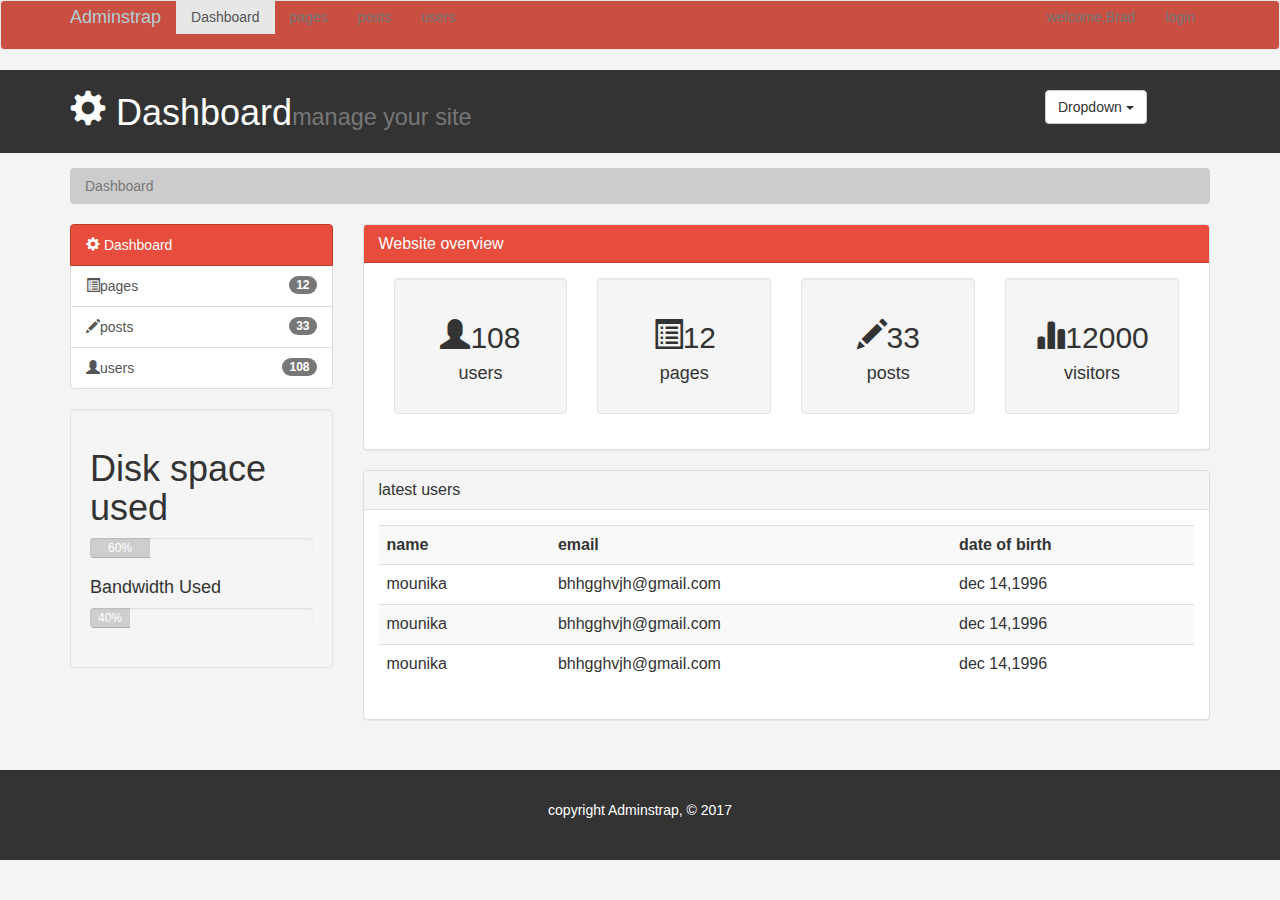
<file: index.html>
<html lang="en">
   <head>
      <meta charset="utf-8">
      <meta http-equiv="X-UA-Compatible" content="IE=edge">
      <meta name="viewport" content="width=device-width, initial-scale=1">
      <title>admin area/dashboard</title>
      <!-- Bootstrap core CSS -->
      <link href="css/bootstrap.min.css" rel="stylesheet">
      <link href="css/style.css" rel="stylesheet">
      <script src="http://cdn.ckeditor.com/4.6.1/standard/ckeditor.js"></script>
   </head>
   <body>
      <nav class="navbar navbar-default">
         <div class="container">
            <div class="navbar-header">
               <button type="button" class="navbar-toggle collapsed" data-toggle="collapse" data-target="#navbar" aria-expanded="false" aria-controls="navbar">
               <span class="sr-only">Toggle navigation</span>
               <span class="icon-bar"></span>
               <span class="icon-bar"></span>
               <span class="icon-bar"></span>
               </button>
               <a class="navbar-brand" href="#">Adminstrap</a>
            </div>
            <div id="navbar" class="collapse navbar-collapse">
               <ul class="nav navbar-nav">
                  <li class="active"><a href="index.html">Dashboard</a></li>
                  <li><a href="pages.html">pages</a></li>
                  <li><a href="posts.html">posts</a></li>
                  <li><a href="users.html">users</a></li>
               </ul>
               <ul class="nav navbar-nav navbar-right">
                  <li><a href="#">welcome,Brad</a></li>
                  <li><a href="login.html">login</a></li>
               </ul>
            </div>
            <!--/.nav-collapse -->
         </div>
      </nav>
      <header id="header">
         <div class="container">
            <div class="row">
               <div class="col-md-10">
                  <h1><span class="glyphicon glyphicon-cog" aria-hidden="true"></span> Dashboard<small>manage your site</small></h1>
               </div>
               <div class="col-md-2">
                  <div class="dropdown create">
                     <button class="btn btn-default dropdown-toggle" type="button" id="dropdownMenu1" data-toggle="dropdown" aria-haspopup="true" aria-expanded="true">
                     Dropdown
                     <span class="caret"></span>
                     </button>
                     <ul class="dropdown-menu" aria-labelledby="dropdownMenu1">
                        <li><a type="button" data-toggle="modal" data-target="#addPage">Add page</a></li>
                        <li><a href="#">Add post</a></li>
                        <li><a href="#">Add user</a></li>
                     </ul>
                  </div>
               </div>
            </div>
         </div>
      </header>
      <section id="breadcrumb">
         <div class="container">
            <ol class="breadcrumb">
               <li class="active">Dashboard</li>
            </ol>
         </div>
      </section>
      <section id="main">
         <div class="container">
            <div class="row">
               <div class="col-md-3">
                  <div class="list-group">
                     <a href="index.html" class="list-group-item active main-color-bg">
                     <span class="glyphicon glyphicon-cog" aria-hidden="true"></span>
                     Dashboard
                     </a>
                     <a href="pages.html" class="list-group-item"><span class="glyphicon glyphicon-list-alt" aria-hidden="true"></span>pages<span class="badge">12</span></a>
                     <a href="posts.html" class="list-group-item"><span class="glyphicon glyphicon-pencil" aria-hidden="true"></span>posts<span class="badge">33</span></a>
                     <a href="users.html" class="list-group-item"><span class="glyphicon glyphicon-user" aria-hidden="true"></span>users<span class="badge">108</span></a>
                  </div>
                  <div class="well">
                     <h1>Disk space used</h1>
                     <div class="progress">
                        <div class="progress-bar" role="progressbar" aria-valuemin="60" aria-valuemin="0" aria-valuemax="100" style="width: 60">60%</div>
                     </div>
                     <h4>Bandwidth Used</h4>
                     <div class="progress">
                        <div class="progress-bar" role="progressbar" aria-valuemin="40" aria-valuemin="0" aria-valuemax="100" style="width: 40">40%</div>
                     </div>
                  </div>
               </div>
               <div class="col-md-9">
                  <div class="panel panel-default">
                     <div class="panel-heading main-color-bg">
                        <h3 class="panel-title">Website overview</h3>
                     </div>
                     <div class="panel-body">
                        <div class="col-md-3">
                           <div class="well dash-box">
                              <h2><span class="glyphicon glyphicon-user" aria-hidden="true"></span>108</h2>
                              <h4>users</h4>
                           </div>
                        </div>
                        <div class="col-md-3">
                           <div class="well dash-box">
                              <h2><span class="glyphicon glyphicon-list-alt" aria-hidden="true"></span>12</h2>
                              <h4>pages</h4>
                           </div>
                        </div>
                        <div class="col-md-3">
                           <div class="well dash-box">
                              <h2><span class="glyphicon glyphicon-pencil" aria-hidden="true"></span>33</h2>
                              <h4>posts</h4>
                           </div>
                        </div>
                        <div class="col-md-3">
                           <div class="well dash-box">
                              <h2><span class="glyphicon glyphicon-stats" aria-hidden="true"></span>12000</h2>
                              <h4>visitors</h4>
                           </div>
                        </div>
                     </div>
                  </div>
                  <div class="panel panel-default">
                     <div class="panel-heading">
                        <h3 class="panel-title">latest users</h3>
                     </div>
                     <div class="panel-body">
                        <table class="table table-striped table-hover">
                           <tr>
                              <th>name</th>
                              <th>email</th>
                              <th>date of birth</th>
                           <tr>
                              <td>mounika</td>
                              <td>bhhgghvjh@gmail.com</td>
                              <td>dec 14,1996</td>
                           </tr>
                           <tr>
                              <td>mounika</td>
                              <td>bhhgghvjh@gmail.com</td>
                              <td>dec 14,1996</td>
                           </tr>
                           <tr>
                              <td>mounika</td>
                              <td>bhhgghvjh@gmail.com</td>
                              <td>dec 14,1996</td>
                           </tr>
                        </table>
                     </div>
                  </div>
               </div>
            </div>
         </div>
      </section>
      <footer id="footer">
         <p>copyright Adminstrap, &copy; 2017</p>
      </footer>
      <div class="modal fade" id="addPage" tabindex="-1" role="dialog" aria-labelledby="myModalLabel">
         <div class="modal-dialog" role="document">
            <div class="modal-content">
               <form>
                  <div class="modal-header">
                     <button type="button" class="close" data-dismiss="modal" aria-label="Close"><span aria-hidden="true">&times;</span></button>
                     <h4 class="modal-title" id="myModalLabel">Add page</h4>
                  </div>
                  <div class="modal-body">
                     <div class="form-group">
                        <label>page title</label>
                        <input type="text" class="form-control" placeholder="page-title">
                     </div>
                     <div class="form-group">
                        <label> page body</label>
                        <textarea name="editor1" class="form-control" placeholder="page Body"></textarea>
                     </div>
                     <div class="checkbox">
                        <label>
                        <input type="checkbox">published
                        </label>
                     </div>
                     <div class="form-group">
                        <label>meta data</label>
                        <input type="text" class="form-control" placeholder="Add some tags..">
                     </div>
                     <div class="form-group">
                        <label>meta discription</label>
                        <input type="text" class="form-control" placeholder="Add meta Discription...">
                     </div>
                  </div>
            
                  <div class="modal-footer">
                  <button type="button" class="btn btn-default" data-dismiss="modal">Close</button>
                  <button type="button" class="btn btn-primary">submit</button>
                  </div>

               </form>
            </div>
         </div>
      </div>
      
      <script> CKEDITOR.replace('editor1');</script> 
      <!-- Bootstrap core JavaScript
         ================================================== -->
      <!-- Placed at the end of the document so the pages load faster -->
      <script src="https://ajax.googleapis.com/ajax/libs/jquery/1.12.4/jquery.min.js"></script>
      <script src="js/bootstrap.min.js"></script>
   </body>
</html>
</file>
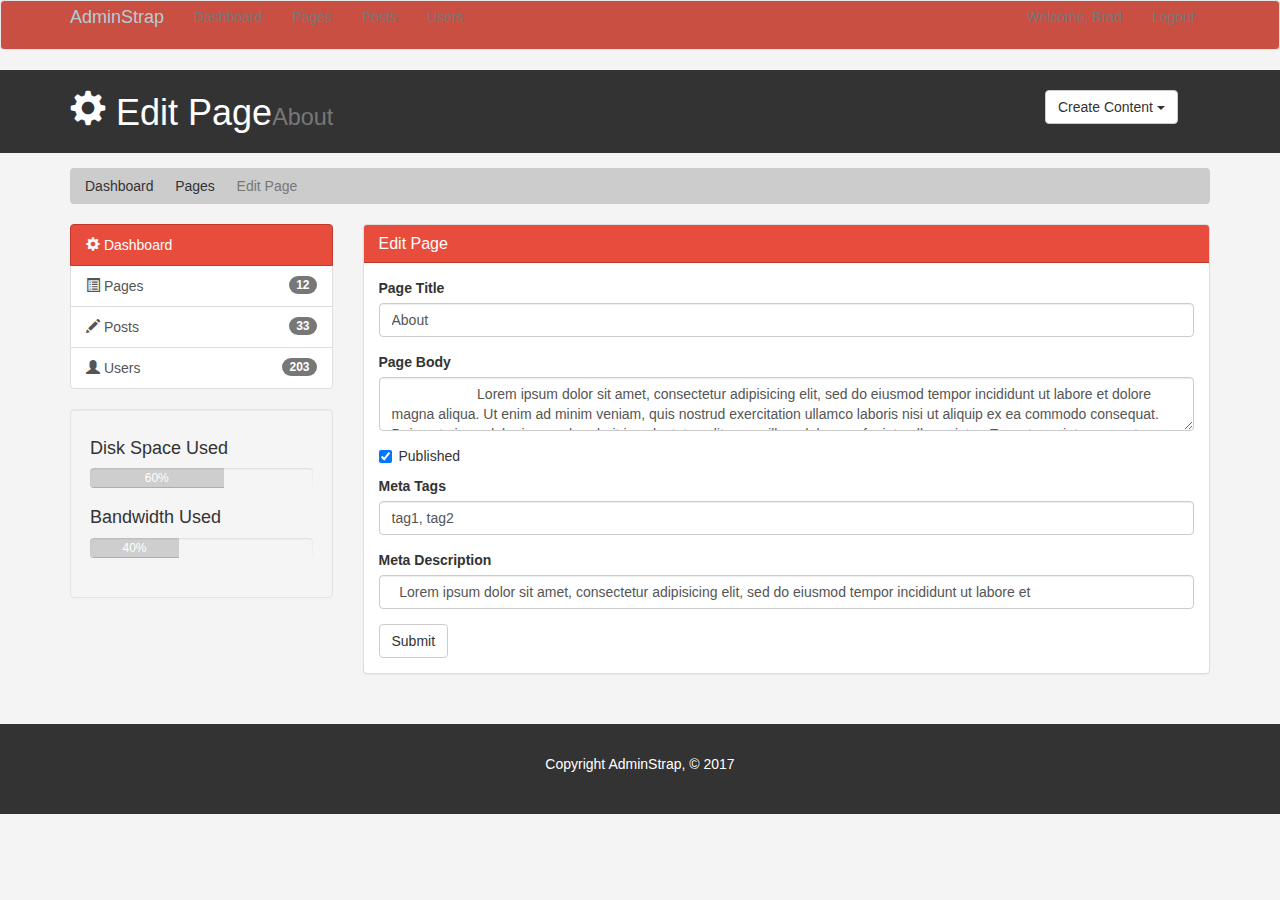
<file: edit.html>
<!DOCTYPE html>
<html lang="en">
  <head>
    <meta charset="utf-8">
    <meta http-equiv="X-UA-Compatible" content="IE=edge">
    <meta name="viewport" content="width=device-width, initial-scale=1">
    <title>Admin Area | Edit Page</title>
    <!-- Bootstrap core CSS -->
    <link href="css/bootstrap.min.css" rel="stylesheet">
    <link href="css/style.css" rel="stylesheet">
    <script src="http://cdn.ckeditor.com/4.6.1/standard/ckeditor.js"></script>
  </head>
  <body>

    <nav class="navbar navbar-default">
      <div class="container">
        <div class="navbar-header">
          <button type="button" class="navbar-toggle collapsed" data-toggle="collapse" data-target="#navbar" aria-expanded="false" aria-controls="navbar">
            <span class="sr-only">Toggle navigation</span>
            <span class="icon-bar"></span>
            <span class="icon-bar"></span>
            <span class="icon-bar"></span>
          </button>
          <a class="navbar-brand" href="#">AdminStrap</a>
        </div>
        <div id="navbar" class="collapse navbar-collapse">
          <ul class="nav navbar-nav">
            <li><a href="index.html">Dashboard</a></li>
            <li><a href="pages.html">Pages</a></li>
            <li><a href="posts.html">Posts</a></li>
            <li><a href="users.html">Users</a></li>
          </ul>
          <ul class="nav navbar-nav navbar-right">
            <li><a href="#">Welcome, Brad</a></li>
            <li><a href="login.html">Logout</a></li>
          </ul>
        </div><!--/.nav-collapse -->
      </div>
    </nav>

    <header id="header">
      <div class="container">
        <div class="row">
          <div class="col-md-10">
            <h1><span class="glyphicon glyphicon-cog" aria-hidden="true"></span> Edit Page<small>About</small></h1>
          </div>
          <div class="col-md-2">
            <div class="dropdown create">
              <button class="btn btn-default dropdown-toggle" type="button" id="dropdownMenu1" data-toggle="dropdown" aria-haspopup="true" aria-expanded="true">
                Create Content
                <span class="caret"></span>
              </button>
              <ul class="dropdown-menu" aria-labelledby="dropdownMenu1">
                <li><a type="button" data-toggle="modal" data-target="#addPage">Add Page</a></li>
                <li><a href="#">Add Post</a></li>
                <li><a href="#">Add User</a></li>
              </ul>
            </div>
          </div>
        </div>
      </div>
    </header>

    <section id="breadcrumb">
      <div class="container">
        <ol class="breadcrumb">
          <li><a href="index.html">Dashboard</a></li>
          <li><a href="pages.html">Pages</a></li>
          <li class="active">Edit Page</li>
        </ol>
      </div>
    </section>

    <section id="main">
      <div class="container">
        <div class="row">
          <div class="col-md-3">
            <div class="list-group">
              <a href="index.html" class="list-group-item active main-color-bg">
                <span class="glyphicon glyphicon-cog" aria-hidden="true"></span> Dashboard
              </a>
              <a href="pages.html" class="list-group-item"><span class="glyphicon glyphicon-list-alt" aria-hidden="true"></span> Pages <span class="badge">12</span></a>
              <a href="posts.html" class="list-group-item"><span class="glyphicon glyphicon-pencil" aria-hidden="true"></span> Posts <span class="badge">33</span></a>
              <a href="users.html" class="list-group-item"><span class="glyphicon glyphicon-user" aria-hidden="true"></span> Users <span class="badge">203</span></a>
            </div>

            <div class="well">
              <h4>Disk Space Used</h4>
              <div class="progress">
                  <div class="progress-bar" role="progressbar" aria-valuenow="60" aria-valuemin="0" aria-valuemax="100" style="width: 60%;">
                      60%
              </div>
            </div>
            <h4>Bandwidth Used </h4>
            <div class="progress">
                <div class="progress-bar" role="progressbar" aria-valuenow="40" aria-valuemin="0" aria-valuemax="100" style="width: 40%;">
                    40%
            </div>
          </div>
            </div>
          </div>
          <div class="col-md-9">
            <!-- Website Overview -->
            <div class="panel panel-default">
              <div class="panel-heading main-color-bg">
                <h3 class="panel-title">Edit Page</h3>
              </div>
              <div class="panel-body">
                <form>
                  <div class="form-group">
                    <label>Page Title</label>
                    <input type="text" class="form-control" placeholder="Page Title" value="About">
                  </div>
                  <div class="form-group">
                    <label>Page Body</label>
                    <textarea name="editor1" class="form-control" placeholder="Page Body">
                      Lorem ipsum dolor sit amet, consectetur adipisicing elit, sed do eiusmod tempor incididunt ut labore et dolore magna aliqua. Ut enim ad minim veniam, quis nostrud exercitation ullamco laboris nisi ut aliquip ex ea commodo consequat. Duis aute irure dolor in reprehenderit in voluptate velit esse cillum dolore eu fugiat nulla pariatur. Excepteur sint occaecat cupidatat non proident, sunt in culpa qui officia deserunt mollit anim id est laborum.
                    </textarea>
                  </div>
                  <div class="checkbox">
                    <label>
                      <input type="checkbox" checked> Published
                    </label>
                  </div>
                  <div class="form-group">
                    <label>Meta Tags</label>
                    <input type="text" class="form-control" placeholder="Add Some Tags..." value="tag1, tag2">
                  </div>
                  <div class="form-group">
                    <label>Meta Description</label>
                    <input type="text" class="form-control" placeholder="Add Meta Description..." value="  Lorem ipsum dolor sit amet, consectetur adipisicing elit, sed do eiusmod tempor incididunt ut labore et ">
                  </div>
                  <input type="submit" class="btn btn-default" value="Submit">
                </form>
              </div>
              </div>

          </div>
        </div>
      </div>
    </section>

    <footer id="footer">
      <p>Copyright AdminStrap, &copy; 2017</p>
    </footer>

    <!-- Modals -->

    <!-- Add Page -->
    <div class="modal fade" id="addPage" tabindex="-1" role="dialog" aria-labelledby="myModalLabel">
  <div class="modal-dialog" role="document">
    <div class="modal-content">
      <form>
      <div class="modal-header">
        <button type="button" class="close" data-dismiss="modal" aria-label="Close"><span aria-hidden="true">&times;</span></button>
        <h4 class="modal-title" id="myModalLabel">Add Page</h4>
      </div>
      <div class="modal-body">
        <div class="form-group">
          <label>Page Title</label>
          <input type="text" class="form-control" placeholder="Page Title">
        </div>
        <div class="form-group">
          <label>Page Body</label>
          <textarea name="editor1" class="form-control" placeholder="Page Body"></textarea>
        </div>
        <div class="checkbox">
          <label>
            <input type="checkbox"> Published
          </label>
        </div>
        <div class="form-group">
          <label>Meta Tags</label>
          <input type="text" class="form-control" placeholder="Add Some Tags...">
        </div>
        <div class="form-group">
          <label>Meta Description</label>
          <input type="text" class="form-control" placeholder="Add Meta Description...">
        </div>
      </div>
      <div class="modal-footer">
        <button type="button" class="btn btn-default" data-dismiss="modal">Close</button>
        <button type="submit" class="btn btn-primary">Save changes</button>
      </div>
    </form>
    </div>
  </div>
</div>

  <script>
     CKEDITOR.replace( 'editor1' );
 </script>

    <!-- Bootstrap core JavaScript
    ================================================== -->
    <!-- Placed at the end of the document so the pages load faster -->
    <script src="https://ajax.googleapis.com/ajax/libs/jquery/1.12.4/jquery.min.js"></script>
    <script src="js/bootstrap.min.js"></script>
  </body>
</html>
</file>
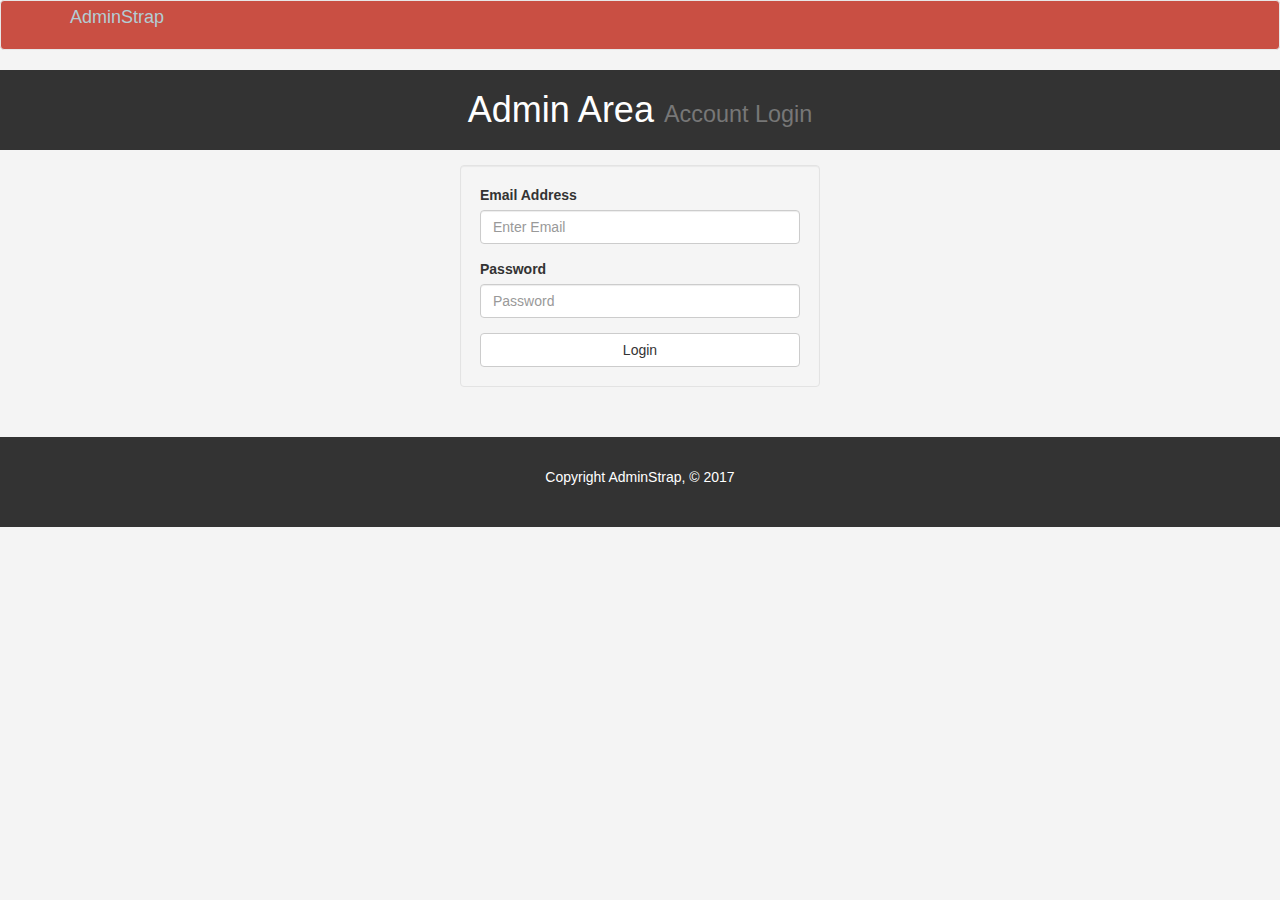
<file: login.html>
<!DOCTYPE html>
<html lang="en">
  <head>
    <meta charset="utf-8">
    <meta http-equiv="X-UA-Compatible" content="IE=edge">
    <meta name="viewport" content="width=device-width, initial-scale=1">
    <title>Admin Area | Account Login</title>
    <!-- Bootstrap core CSS -->
    <link href="css/bootstrap.min.css" rel="stylesheet">
    <link href="css/style.css" rel="stylesheet">
    <script src="http://cdn.ckeditor.com/4.6.1/standard/ckeditor.js"></script>
  </head>
  <body>

    <nav class="navbar navbar-default">
      <div class="container">
        <div class="navbar-header">
          <button type="button" class="navbar-toggle collapsed" data-toggle="collapse" data-target="#navbar" aria-expanded="false" aria-controls="navbar">
            <span class="sr-only">Toggle navigation</span>
            <span class="icon-bar"></span>
            <span class="icon-bar"></span>
            <span class="icon-bar"></span>
          </button>
          <a class="navbar-brand" href="#">AdminStrap</a>
        </div>
        <div id="navbar" class="collapse navbar-collapse">

        </div><!--/.nav-collapse -->
      </div>
    </nav>

    <header id="header">
      <div class="container">
        <div class="row">
          <div class="col-md-12">
            <h1 class="text-center"> Admin Area <small>Account Login</small></h1>
          </div>
        </div>
      </div>
    </header>

    <section id="main">
      <div class="container">
        <div class="row">
          <div class="col-md-4 col-md-offset-4">
            <form id="login" action="index.html" class="well">
                  <div class="form-group">
                    <label>Email Address</label>
                    <input type="text" class="form-control" placeholder="Enter Email">
                  </div>
                  <div class="form-group">
                    <label>Password</label>
                    <input type="password" class="form-control" placeholder="Password">
                  </div>
                  <button type="submit" class="btn btn-default btn-block">Login</button>
              </form>
          </div>
        </div>
      </div>
    </section>

    <footer id="footer">
      <p>Copyright AdminStrap, &copy; 2017</p>
    </footer>

  <script>
     CKEDITOR.replace( 'editor1' );
 </script>

    <!-- Bootstrap core JavaScript
    ================================================== -->
    <!-- Placed at the end of the document so the pages load faster -->
    <script src="https://ajax.googleapis.com/ajax/libs/jquery/1.12.4/jquery.min.js"></script>
    <script src="js/bootstrap.min.js"></script>
  </body>
</html>
</file>
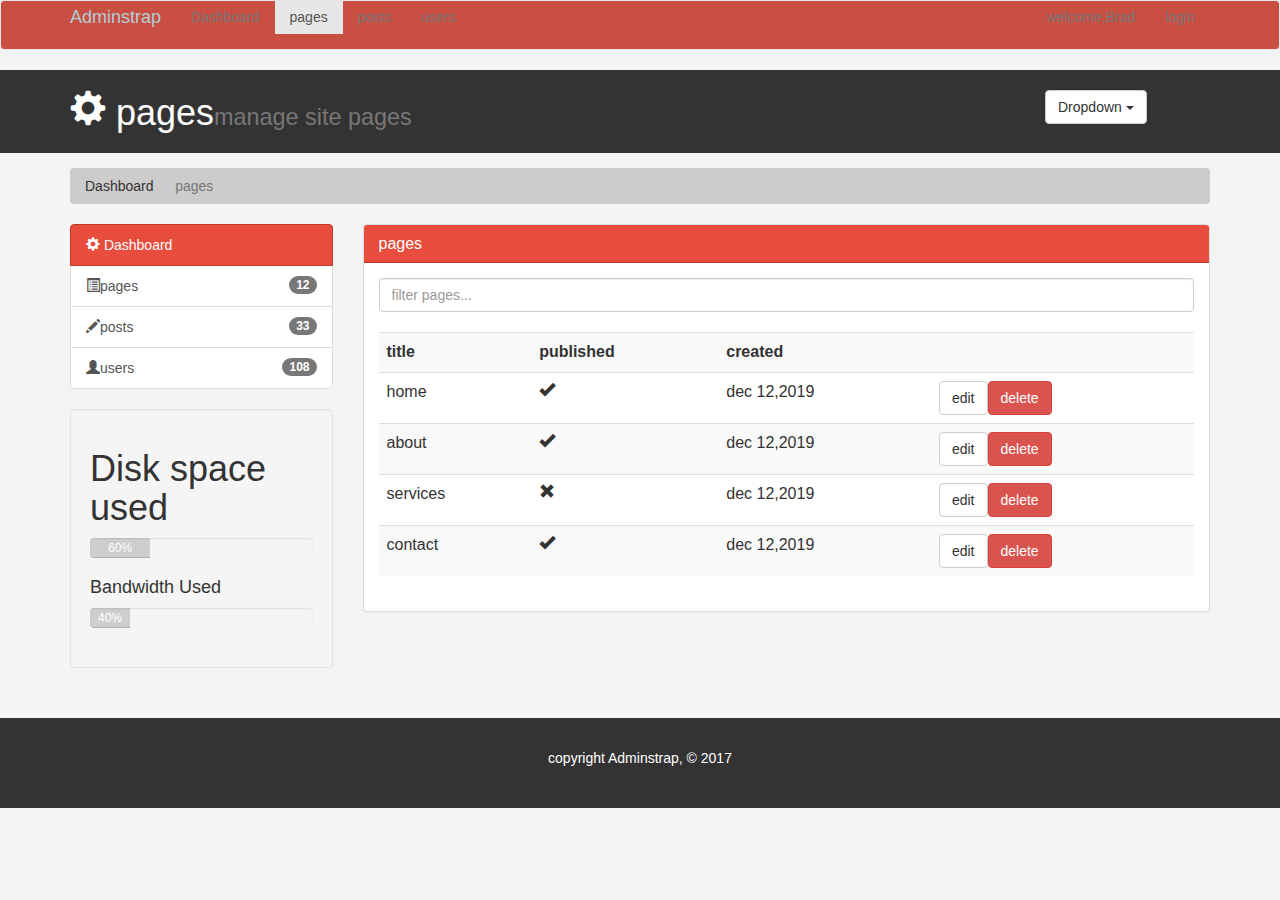
<file: pages.html>
<html lang="en">
  <head>
    <meta charset="utf-8">
    <meta http-equiv="X-UA-Compatible" content="IE=edge">
    <meta name="viewport" content="width=device-width, initial-scale=1">
    
    
    <title>admin area/pages</title>

    <!-- Bootstrap core CSS -->
    <link href="css/bootstrap.min.css" rel="stylesheet">
    <link href="css/style.css" rel="stylesheet">

    <script src="http://cnd.ckeditor.com/4.6.1/standard/ckeditor.js"></script>
  </head>

  <body>

    <nav class="navbar navbar-default">
      <div class="container">
        <div class="navbar-header">
          <button type="button" class="navbar-toggle collapsed" data-toggle="collapse" data-target="#navbar" aria-expanded="false" aria-controls="navbar">
            <span class="sr-only">Toggle navigation</span>
            <span class="icon-bar"></span>
            <span class="icon-bar"></span>
            <span class="icon-bar"></span>
          </button>
          <a class="navbar-brand" href="#">Adminstrap</a>
        </div>
        <div id="navbar" class="collapse navbar-collapse">
          <ul class="nav navbar-nav">
            <li ><a href="index.html">Dashboard</a></li>
            <li class="active"><a href="pages.html">pages</a></li>
            <li><a href="posts.html">posts</a></li>
            <li><a href="users.html">users</a></li>
          </ul>
           <ul class="nav navbar-nav navbar-right">
            <li><a href="#">welcome,Brad</a></li>
            <li><a href="login.html">login</a></li>
          </ul>
        </div><!--/.nav-collapse -->
      </div>
    </nav>

    <header id="header">
      <div class="container">
        <div class="row">
          <div class="col-md-10"><h1><span class="glyphicon glyphicon-cog" aria-hidden="true"></span> pages<small>manage site pages</small></h1></div>
        <div class="col-md-2">
        <div class="dropdown create">
  <button class="btn btn-default dropdown-toggle" type="button" id="dropdownMenu1" data-toggle="dropdown" aria-haspopup="false" aria-expanded="true">
    Dropdown
    <span class="caret"></span>
  </button>
  <ul class="dropdown-menu" aria-labelledby="dropdownMenu1">
    <li><a type="button" data-toggle="model" data-target="#addpage">Add page</a></li>
    <li><a href="#">Add post</a></li>
    <li><a href="#">Add user</a></li>
     
  </ul>
</div>
   </div>
    </div>
    </div>
    </header>

    <section id="breadcrumb">
      <div class="container">
        <ol class="breadcrumb">
          <li><a href="index.html">Dashboard</a></li>
          <li class="active">pages</li>
        </ol>
      </div>
    </section>

    <section id="main">
      <div class="container">
        <div class="row">
          <div class="col-md-3">
            <div class="list-group">
  <a href="index.html" class="list-group-item active main-color-bg">
    <span class="glyphicon glyphicon-cog" aria-hidden="true"></span>
      Dashboard
  </a>
  <a href="pages.html" class="list-group-item"><span class="glyphicon glyphicon-list-alt" aria-hidden="true"></span>pages<span class="badge">12</span></a>
  <a href="posts.html" class="list-group-item"><span class="glyphicon glyphicon-pencil" aria-hidden="true"></span>posts<span class="badge">33</span></a>
  <a href="users.html" class="list-group-item"><span class="glyphicon glyphicon-user" aria-hidden="true"></span>users<span class="badge">108</span></a>
  
</div>
<div class="well">
  <h1>Disk space used</h1>
  <div class="progress">
    <div class="progress-bar" role="progressbar" aria-valuemin="60" aria-valuemin="0" aria-valuemax="100" style="width: 60">60%</div>
  </div>
  <h4>Bandwidth Used</h4>
  <div class="progress">
    <div class="progress-bar" role="progressbar" aria-valuemin="40" aria-valuemin="0" aria-valuemax="100" style="width: 40">40%</div>
  </div>
</div>
          </div>
          <div class="col-md-9"><div class="panel panel-default">
  <div class="panel-heading main-color-bg">
    <h3 class="panel-title">pages</h3>
  </div>
  <div class="panel-body">
    <div class="row">
      <div class="col-md-12">
        <input class="form-control" type="text" placeholder="filter pages...">
      </div>
    </div>

    <br>
    <table class="table table-striped table-hover">
      <tr><th>title</th>
        <th>published</th>
        <th>created</th><th></th></tr>
        <tr><td>home</td>
          <td><span class="glyphicon glyphicon-ok" aria-hidden="true"></span></td>
          <td>dec 12,2019</td>
          <td><a class="btn btn-default" href="edit.html">edit</a><a class="btn btn-danger" href="#">delete</a></td></tr>
          <tr><td>about</td>
          <td><span class="glyphicon glyphicon-ok" aria-hidden="true"></span></td>
          <td>dec 12,2019</td>
          <td><a class="btn btn-default" href="edit.html">edit</a><a class="btn btn-danger" href="#">delete</a></td></tr>
          <tr><td>services</td>
          <td><span class="glyphicon glyphicon-remove" aria-hidden="true"></span></td>
          <td>dec 12,2019</td>
          <td><a class="btn btn-default" href="edit.html">edit</a><a class="btn btn-danger" href="#">delete</a></td></tr>
          <tr><td>contact</td>
          <td><span class="glyphicon glyphicon-ok" aria-hidden="true"></span></td>
          <td>dec 12,2019</td>
          <td><a class="btn btn-default" href="edit.html">edit</a><a class="btn btn-danger" href="#">delete</a></td></tr>
    </table>
    </div>
</div>

</div>
        </div>
      </div>
    </section>

    <footer id="footer"><p>copyright Adminstrap, &copy; 2017</p></footer>

<div class="modal fade" id="addpage" tabindex="-1" role="dialog" aria-labelledby="myModalLabel">
  <div class="modal fade" role="document">
    <div class="modal-content">

      <form>
      <div class="modal-header">
        <button type="button" class="close" data-dismiss="modal" aria-label="Close"><span aria-hidden="true">&times;</span></button>
        <h4 class="modal-title" id="myModalLabel">Add page</h4>
      </div>
      <div class="modal-body">
        <div class="form-group">
          <label>page title</label>
          <input type="text" class="form-control" placeholder="page-title">
        </div>
        <div class="form-group">
          <label> page body</label>
          <textarea name="editor1" class="form-control" placeholder="page Body"></textarea>
        </div>
        <div class="checkbox">
          <label>
            <input type="checkbox">published
          </label>
        </div>
        <div class="form-group">
          <label>meta data</label>
          <input type="text" class="form-control" placeholder="Add some tags..">
        </div>
        <div class="form-group">
          <label>meta discription</label>
          <input type="text" class="form-control" placeholder="Add meta Discription...">
        </div>
        </div>
      </div>
      <div class="modal-footer">
        <button type="button" class="btn btn-default" data-dismiss="modal">Close</button>
        <button type="button" class="btn btn-primary">submit</button>
      </div>
    </form>
    </div>
  </div>
</div>



   <script> ckeditor.replace('editor1');</script> 


    <!-- Bootstrap core JavaScript
    ================================================== -->
    <!-- Placed at the end of the document so the pages load faster -->
    <script src="https://ajax.googleapis.com/ajax/libs/jquery/1.12.4/jquery.min.js"></script>
    
    <script src="js/bootstrap.min.js"></script>
    
  </body>
</html>
</file>
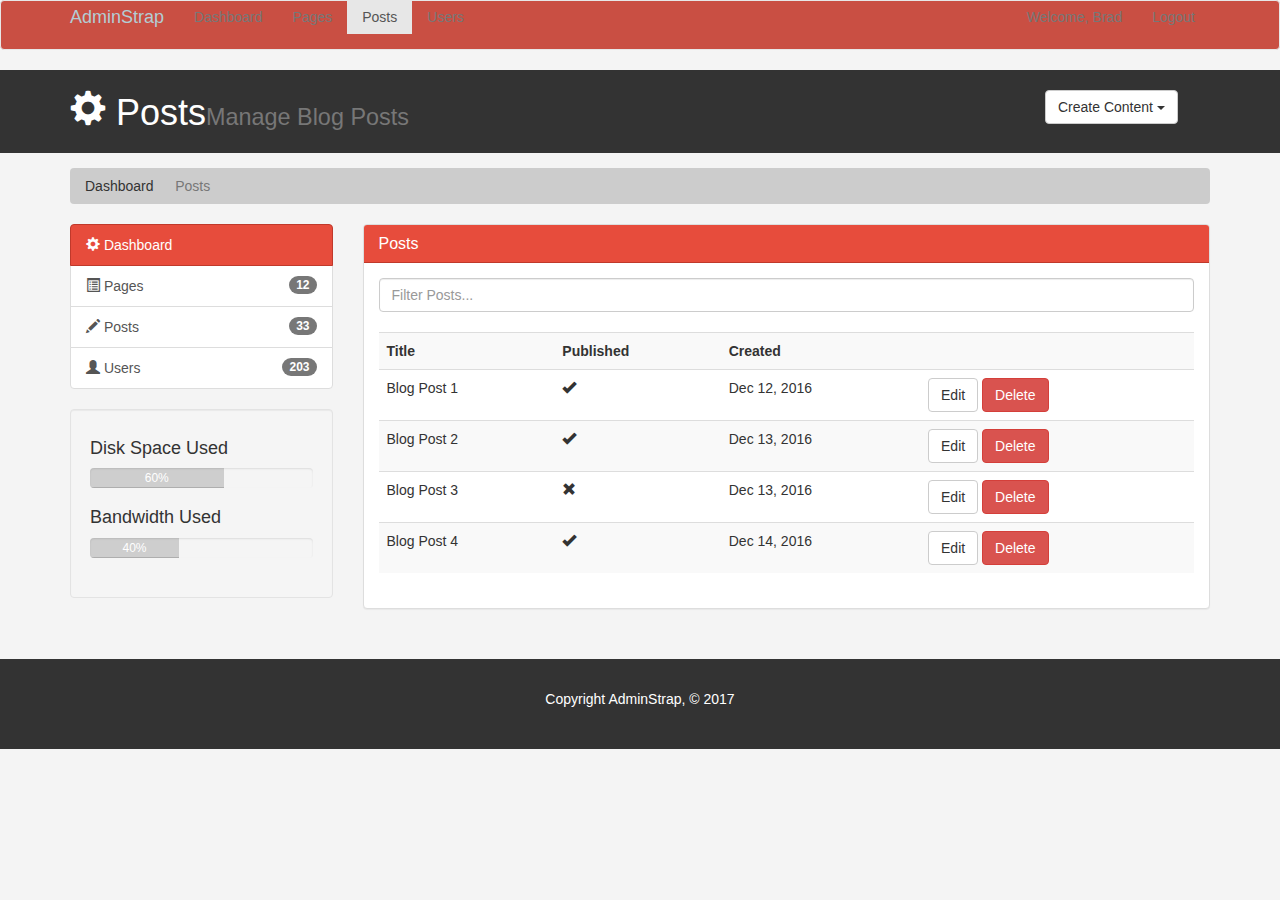
<file: posts.html>
<!DOCTYPE html>
<html lang="en">
  <head>
    <meta charset="utf-8">
    <meta http-equiv="X-UA-Compatible" content="IE=edge">
    <meta name="viewport" content="width=device-width, initial-scale=1">
    <title>Admin Area | Posts</title>
    <!-- Bootstrap core CSS -->
    <link href="css/bootstrap.min.css" rel="stylesheet">
    <link href="css/style.css" rel="stylesheet">
    <script src="http://cdn.ckeditor.com/4.6.1/standard/ckeditor.js"></script>
  </head>
  <body>

    <nav class="navbar navbar-default">
      <div class="container">
        <div class="navbar-header">
          <button type="button" class="navbar-toggle collapsed" data-toggle="collapse" data-target="#navbar" aria-expanded="false" aria-controls="navbar">
            <span class="sr-only">Toggle navigation</span>
            <span class="icon-bar"></span>
            <span class="icon-bar"></span>
            <span class="icon-bar"></span>
          </button>
          <a class="navbar-brand" href="#">AdminStrap</a>
        </div>
        <div id="navbar" class="collapse navbar-collapse">
          <ul class="nav navbar-nav">
            <li><a href="index.html">Dashboard</a></li>
            <li><a href="pages.html">Pages</a></li>
            <li class="active"><a href="posts.html">Posts</a></li>
            <li><a href="users.html">Users</a></li>
          </ul>
          <ul class="nav navbar-nav navbar-right">
            <li><a href="#">Welcome, Brad</a></li>
            <li><a href="login.html">Logout</a></li>
          </ul>
        </div><!--/.nav-collapse -->
      </div>
    </nav>

    <header id="header">
      <div class="container">
        <div class="row">
          <div class="col-md-10">
            <h1><span class="glyphicon glyphicon-cog" aria-hidden="true"></span> Posts<small>Manage Blog Posts</small></h1>
          </div>
          <div class="col-md-2">
            <div class="dropdown create">
              <button class="btn btn-default dropdown-toggle" type="button" id="dropdownMenu1" data-toggle="dropdown" aria-haspopup="true" aria-expanded="true">
                Create Content
                <span class="caret"></span>
              </button>
              <ul class="dropdown-menu" aria-labelledby="dropdownMenu1">
                <li><a type="button" data-toggle="modal" data-target="#addPage">Add Page</a></li>
                <li><a href="#">Add Post</a></li>
                <li><a href="#">Add User</a></li>
              </ul>
            </div>
          </div>
        </div>
      </div>
    </header>

    <section id="breadcrumb">
      <div class="container">
        <ol class="breadcrumb">
          <li><a href="index.html">Dashboard</a></li>
          <li class="active">Posts</li>
        </ol>
      </div>
    </section>

    <section id="main">
      <div class="container">
        <div class="row">
          <div class="col-md-3">
            <div class="list-group">
              <a href="index.html" class="list-group-item active main-color-bg">
                <span class="glyphicon glyphicon-cog" aria-hidden="true"></span> Dashboard
              </a>
              <a href="pages.html" class="list-group-item"><span class="glyphicon glyphicon-list-alt" aria-hidden="true"></span> Pages <span class="badge">12</span></a>
              <a href="posts.html" class="list-group-item"><span class="glyphicon glyphicon-pencil" aria-hidden="true"></span> Posts <span class="badge">33</span></a>
              <a href="users.html" class="list-group-item"><span class="glyphicon glyphicon-user" aria-hidden="true"></span> Users <span class="badge">203</span></a>
            </div>

            <div class="well">
              <h4>Disk Space Used</h4>
              <div class="progress">
                  <div class="progress-bar" role="progressbar" aria-valuenow="60" aria-valuemin="0" aria-valuemax="100" style="width: 60%;">
                      60%
              </div>
            </div>
            <h4>Bandwidth Used </h4>
            <div class="progress">
                <div class="progress-bar" role="progressbar" aria-valuenow="40" aria-valuemin="0" aria-valuemax="100" style="width: 40%;">
                    40%
            </div>
          </div>
            </div>
          </div>
          <div class="col-md-9">
            <!-- Website Overview -->
            <div class="panel panel-default">
              <div class="panel-heading main-color-bg">
                <h3 class="panel-title">Posts</h3>
              </div>
              <div class="panel-body">
                <div class="row">
                      <div class="col-md-12">
                          <input class="form-control" type="text" placeholder="Filter Posts...">
                      </div>
                </div>
                <br>
                <table class="table table-striped table-hover">
                      <tr>
                        <th>Title</th>
                        <th>Published</th>
                        <th>Created</th>
                        <th></th>
                      </tr>
                      <tr>
                        <td>Blog Post 1</td>
                        <td><span class="glyphicon glyphicon-ok" aria-hidden="true"></span></td>
                        <td>Dec 12, 2016</td>
                        <td><a class="btn btn-default" href="edit.html">Edit</a> <a class="btn btn-danger" href="#">Delete</a></td>
                      </tr>
                      <tr>
                        <td>Blog Post 2</td>
                        <td><span class="glyphicon glyphicon-ok" aria-hidden="true"></span></td>
                        <td>Dec 13, 2016</td>
                        <td><a class="btn btn-default" href="edit.html">Edit</a> <a class="btn btn-danger" href="#">Delete</a></td>
                      </tr>
                      <tr>
                        <td>Blog Post 3</td>
                        <td><span class="glyphicon glyphicon-remove" aria-hidden="true"></span></td>
                        <td>Dec 13, 2016</td>
                        <td><a class="btn btn-default" href="edit.html">Edit</a> <a class="btn btn-danger" href="#">Delete</a></td>
                      </tr>
                      <tr>
                        <td>Blog Post 4</td>
                        <td><span class="glyphicon glyphicon-ok" aria-hidden="true"></span></td>
                        <td>Dec 14, 2016</td>
                        <td><a class="btn btn-default" href="edit.html">Edit</a> <a class="btn btn-danger" href="#">Delete</a></td>
                      </tr>
                    </table>
              </div>
              </div>

          </div>
        </div>
      </div>
    </section>

    <footer id="footer">
      <p>Copyright AdminStrap, &copy; 2017</p>
    </footer>

    <!-- Modals -->

    <!-- Add Page -->
    <div class="modal fade" id="addPage" tabindex="-1" role="dialog" aria-labelledby="myModalLabel">
  <div class="modal-dialog" role="document">
    <div class="modal-content">
      <form>
      <div class="modal-header">
        <button type="button" class="close" data-dismiss="modal" aria-label="Close"><span aria-hidden="true">&times;</span></button>
        <h4 class="modal-title" id="myModalLabel">Add Page</h4>
      </div>
      <div class="modal-body">
        <div class="form-group">
          <label>Page Title</label>
          <input type="text" class="form-control" placeholder="Page Title">
        </div>
        <div class="form-group">
          <label>Page Body</label>
          <textarea name="editor1" class="form-control" placeholder="Page Body"></textarea>
        </div>
        <div class="checkbox">
          <label>
            <input type="checkbox"> Published
          </label>
        </div>
        <div class="form-group">
          <label>Meta Tags</label>
          <input type="text" class="form-control" placeholder="Add Some Tags...">
        </div>
        <div class="form-group">
          <label>Meta Description</label>
          <input type="text" class="form-control" placeholder="Add Meta Description...">
        </div>
      </div>
      <div class="modal-footer">
        <button type="button" class="btn btn-default" data-dismiss="modal">Close</button>
        <button type="submit" class="btn btn-primary">Save changes</button>
      </div>
    </form>
    </div>
  </div>
</div>

  <script>
     CKEDITOR.replace( 'editor1' );
 </script>

    <!-- Bootstrap core JavaScript
    ================================================== -->
    <!-- Placed at the end of the document so the pages load faster -->
    <script src="https://ajax.googleapis.com/ajax/libs/jquery/1.12.4/jquery.min.js"></script>
    <script src="js/bootstrap.min.js"></script>
  </body>
</html>
</file>
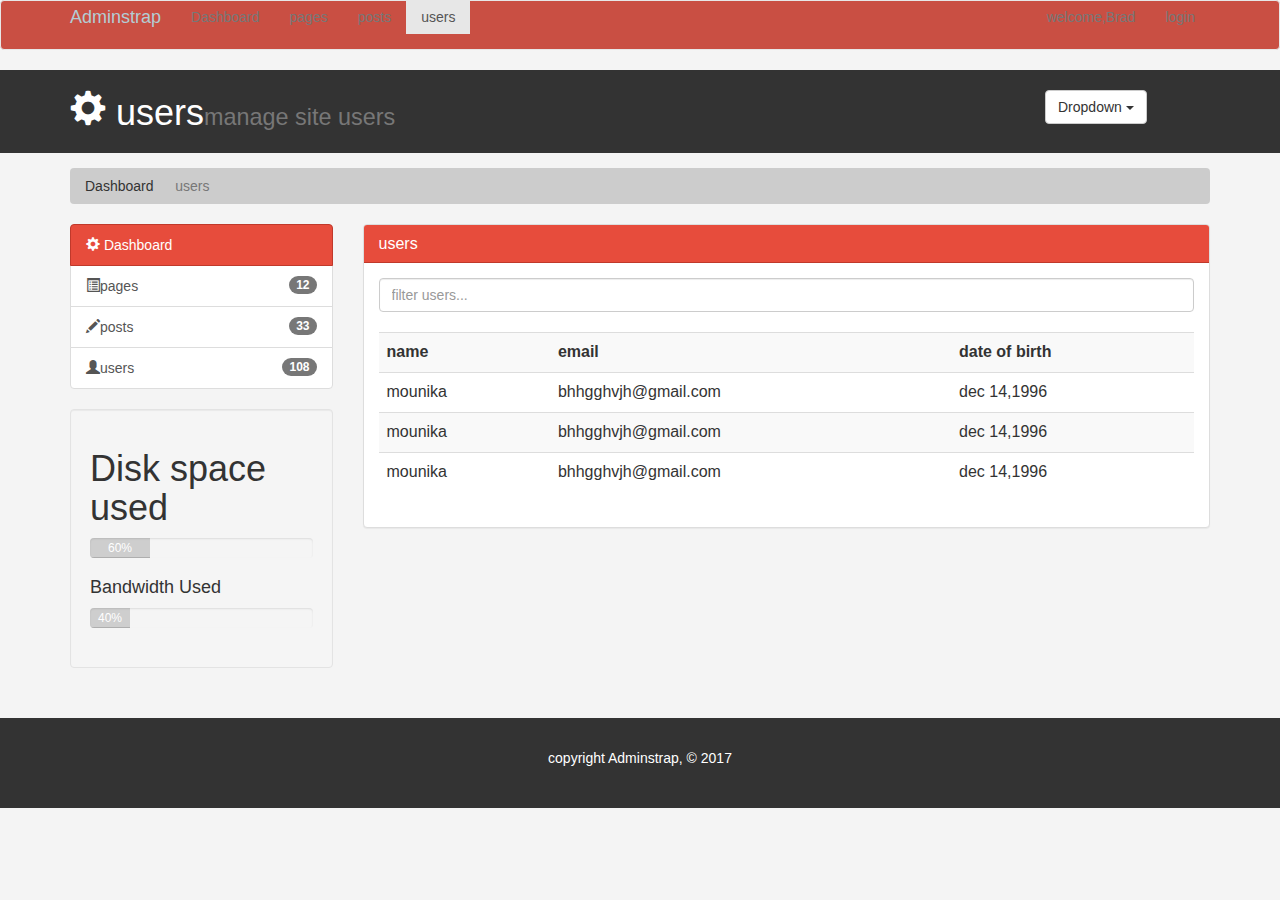
<file: users.html>
<html lang="en">
  <head>
    <meta charset="utf-8">
    <meta http-equiv="X-UA-Compatible" content="IE=edge">
    <meta name="viewport" content="width=device-width, initial-scale=1">
    
    
    <title>admin area/users</title>

    <!-- Bootstrap core CSS -->
    <link href="css/bootstrap.min.css" rel="stylesheet">
    <link href="css/style.css" rel="stylesheet">

    <script src="http://cnd.ckeditor.com/4.6.1/standard/ckeditor.js"></script>
  </head>

  <body>

    <nav class="navbar navbar-default">
      <div class="container">
        <div class="navbar-header">
          <button type="button" class="navbar-toggle collapsed" data-toggle="collapse" data-target="#navbar" aria-expanded="false" aria-controls="navbar">
            <span class="sr-only">Toggle navigation</span>
            <span class="icon-bar"></span>
            <span class="icon-bar"></span>
            <span class="icon-bar"></span>
          </button>
          <a class="navbar-brand" href="#">Adminstrap</a>
        </div>
        <div id="navbar" class="collapse navbar-collapse">
          <ul class="nav navbar-nav">
            <li ><a href="index.html">Dashboard</a></li>
            <li><a href="pages.html">pages</a></li>
            <li><a href="post.html">posts</a></li>
            <li class="active"><a href="users.html">users</a></li>
          </ul>
           <ul class="nav navbar-nav navbar-right">
            <li><a href="#">welcome,Brad</a></li>
            <li><a href="login.html">login</a></li>
          </ul>
        </div><!--/.nav-collapse -->
      </div>
    </nav>

    <header id="header">
      <div class="container">
        <div class="row">
          <div class="col-md-10"><h1><span class="glyphicon glyphicon-cog" aria-hidden="true"></span> users<small>manage site users</small></h1></div>
        <div class="col-md-2">
        <div class="dropdown create">
  <button class="btn btn-default dropdown-toggle" type="button" id="dropdownMenu1" data-toggle="dropdown" aria-haspopup="false" aria-expanded="true">
    Dropdown
    <span class="caret"></span>
  </button>
  <ul class="dropdown-menu" aria-labelledby="dropdownMenu1">
    <li><a type="button" data-toggle="model" data-target="#addpage">Add page</a></li>
    <li><a href="#">Add post</a></li>
    <li><a href="#">Add user</a></li>
     
  </ul>
</div>
   </div>
    </div>
    </div>
    </header>

    <section id="breadcrumb">
      <div class="container">
        <ol class="breadcrumb">
          <li><a href="index.html">Dashboard</a></li>
          <li class="active">users</li>
        </ol>
      </div>
    </section>

    <section id="main">
      <div class="container">
        <div class="row">
          <div class="col-md-3">
            <div class="list-group">
  <a href="index.html" class="list-group-item active main-color-bg">
    <span class="glyphicon glyphicon-cog" aria-hidden="true"></span>
      Dashboard
  </a>
  <a href="pages.html" class="list-group-item"><span class="glyphicon glyphicon-list-alt" aria-hidden="true"></span>pages<span class="badge">12</span></a>
  <a href="posts.html" class="list-group-item"><span class="glyphicon glyphicon-pencil" aria-hidden="true"></span>posts<span class="badge">33</span></a>
  <a href="users.html" class="list-group-item"><span class="glyphicon glyphicon-user" aria-hidden="true"></span>users<span class="badge">108</span></a>
  
</div>
<div class="well">
  <h1>Disk space used</h1>
  <div class="progress">
    <div class="progress-bar" role="progressbar" aria-valuemin="60" aria-valuemin="0" aria-valuemax="100" style="width: 60">60%</div>
  </div>
  <h4>Bandwidth Used</h4>
  <div class="progress">
    <div class="progress-bar" role="progressbar" aria-valuemin="40" aria-valuemin="0" aria-valuemax="100" style="width: 40">40%</div>
  </div>
</div>
          </div>
          <div class="col-md-9"><div class="panel panel-default">
  <div class="panel-heading main-color-bg">
    <h3 class="panel-title">users</h3>
  </div>
  <div class="panel-body">
    <div class="row">
      <div class="col-md-12">
        <input class="form-control" type="text" placeholder="filter users...">
      </div>
    </div>

    <br>
    <table class="table table-striped table-hover"><tr>
<th>name</th>
<th>email</th>
<th>date of birth</th>
<tr>
  <td>mounika</td>
  <td>bhhgghvjh@gmail.com</td>
  <td>dec 14,1996</td>
</tr>
<tr>
  <td>mounika</td>
  <td>bhhgghvjh@gmail.com</td>
  <td>dec 14,1996</td>
  
</tr>
<tr>
  <td>mounika</td>
  <td>bhhgghvjh@gmail.com</td>
  <td>dec 14,1996</td>
</tr>
</table>
    </div>
</div>

</div>
        </div>
      </div>
    </section>

    <footer id="footer"><p>copyright Adminstrap, &copy; 2017</p></footer>

<div class="modal fade" id="addpage" tabindex="-1" role="dialog" aria-labelledby="myModalLabel">
  <div class="modal fade" role="document">
    <div class="modal-content">

      <form>
      <div class="modal-header">
        <button type="button" class="close" data-dismiss="modal" aria-label="Close"><span aria-hidden="true">&times;</span></button>
        <h4 class="modal-title" id="myModalLabel">Add page</h4>
      </div>
      <div class="modal-body">
        <div class="form-group">
          <label>page title</label>
          <input type="text" class="form-control" placeholder="page-title">
        </div>
        <div class="form-group">
          <label> page body</label>
          <textarea name="editor1" class="form-control" placeholder="page Body"></textarea>
        </div>
        <div class="checkbox">
          <label>
            <input type="checkbox">published
          </label>
        </div>
        <div class="form-group">
          <label>meta data</label>
          <input type="text" class="form-control" placeholder="Add some tags..">
        </div>
        <div class="form-group">
          <label>meta discription</label>
          <input type="text" class="form-control" placeholder="Add meta Discription...">
        </div>
        </div>
      </div>
      <div class="modal-footer">
        <button type="button" class="btn btn-default" data-dismiss="modal">Close</button>
        <button type="button" class="btn btn-primary">submit</button>
      </div>
    </form>
    </div>
  </div>
</div>



   <script> ckeditor.replace('editor1');</script> 


    <!-- Bootstrap core JavaScript
    ================================================== -->
    <!-- Placed at the end of the document so the pages load faster -->
    <script src="https://ajax.googleapis.com/ajax/libs/jquery/1.12.4/jquery.min.js"></script>
    
    <script src="js/bootstrap.min.js"></script>
    
  </body>
</html>
</file>
<file: css/style.css>
body{
	background:#f4f4f4;
}
/*navbar*/
.navbar-nav{
	min-height: 33px !important;
	margin-bottom: 0;
	border-radius: 0;

}

.navbar-nav > li > a, .navbar-brand{
	padding-top: 6px !important;
	padding-bottom: 0 !important;
	height: 33px;
}





.navbar {
  background-color: #c94f43;
}
.navbar .navbar-brand {
  color: #b2cdd4;
}
.navbar .navbar-brand:hover,
.navbar .navbar-brand:focus {
  color: #c4b2d8;
}
.navbar .navbar-text {
  color: #b2cdd4;
}
.navbar .navbar-text a {
  color: #c4b2d8;
}
.navbar .navbar-text a:hover,
.navbar .navbar-text a:focus {
  color: #c4b2d8; 
}
.navbar .navbar-nav .nav-link {
  color: #b2cdd4;
  border-radius: .25rem;
  margin: 0 0.25em;
}
.navbar .navbar-nav .nav-link:not(.disabled):hover,
.navbar .navbar-nav .nav-link:not(.disabled):focus {
  color: #c4b2d8;
}
.navbar .navbar-nav .nav-item.active .nav-link,
.navbar .navbar-nav .nav-item.active .nav-link:hover,
.navbar .navbar-nav .nav-item.active .nav-link:focus,
.navbar .navbar-nav .nav-item.show .nav-link,
.navbar .navbar-nav .nav-item.show .nav-link:hover,
.navbar .navbar-nav .nav-item.show .nav-link:focus {
  color: #c4b2d8;
  background-color: #605863;
}
.navbar .navbar-toggle {
  border-color: #605863;
}
.navbar .navbar-toggle:hover,
.navbar .navbar-toggle:focus {
  background-color: #605863;
}
.navbar .navbar-toggle .navbar-toggler-icon {
  color: #b2cdd4;
}
.navbar .navbar-collapse,
.navbar .navbar-form {
  border-color: #b2cdd4;
}
.navbar .navbar-link {
  color: #b2cdd4;
}
.navbar .navbar-link:hover {
  color: #c4b2d8;
}

/*custom*/
.main-color-bg{
	background-color: #e74c3c !important;
	border-color: #c0392b !important;
	color: #ffffff!important;
	
}

#header{
	background: #333333;
	color: #ffffff;
	padding-bottom: 10px;
	margin-bottom: 15px;
}
#header .create{
	padding-top:20px; 
}

.breadcrumb{
	background: #cccccc;
	color: #333333;
}

.breadcrumb a{
	color: #333333;
}

.progress-bar{
	background: #3333;
	color: #ffffff;
}

.dash-box{
	text-align:center;
}

#footer{
	background: #333333;
	color: #ffffff;
	text-align: center;
	padding: 30px;
	margin-top: 30px;
}

@media (max-width: 575px) {
  .navbar-expand-sm .navbar-nav .show .dropdown-menu .dropdown-item {
    color: #b2cdd4;
  }
  .navbar-expand-sm .navbar-nav .show .dropdown-menu .dropdown-item:hover,
  .navbar-expand-sm .navbar-nav .show .dropdown-menu .dropdown-item:focus {
    color: #c4b2d8;
  }
  .navbar-expand-sm .navbar-nav .show .dropdown-menu .dropdown-item.active {
    color: #c4b2d8;
    background-color: #605863;
  }
}

@media (max-width: 767px) {
  .navbar-expand-md .navbar-nav .show .dropdown-menu .dropdown-item {
    color: #b2cdd4;
  }
  .navbar-expand-md .navbar-nav .show .dropdown-menu .dropdown-item:hover,
  .navbar-expand-md .navbar-nav .show .dropdown-menu .dropdown-item:focus {
    color: #c4b2d8;
  }
  .navbar-expand-md .navbar-nav .show .dropdown-menu .dropdown-item.active {
    color: #c4b2d8;
    background-color: #605863;
  }
}

@media (max-width: 991px) {
  .navbar-expand-lg .navbar-nav .show .dropdown-menu .dropdown-item {
    color: #b2cdd4;
  }
  .navbar-expand-lg .navbar-nav .show .dropdown-menu .dropdown-item:hover,
  .navbar-expand-lg .navbar-nav .show .dropdown-menu .dropdown-item:focus {
    color: #c4b2d8;
  }
  .navbar-expand-lg .navbar-nav .show .dropdown-menu .dropdown-item.active {
    color: #c4b2d8;
    background-color: #605863;
  }
}

@media (max-width: 1199px) {
  .navbar-expand-xl .navbar-nav .show .dropdown-menu .dropdown-item {
    color: #b2cdd4;
  }
  .navbar-expand-xl .navbar-nav .show .dropdown-menu .dropdown-item:hover,
  .navbar-expand-xl .navbar-nav .show .dropdown-menu .dropdown-item:focus {
    color: #c4b2d8;
  }
  .navbar-expand-xl .navbar-nav .show .dropdown-menu .dropdown-item.active {
    color: #c4b2d8;
    background-color: #605863;
  }
}

.navbar-expand .navbar-nav .show .dropdown-menu .dropdown-item {
  color: #b2cdd4;
}
.navbar-expand .navbar-nav .show .dropdown-menu .dropdown-item:hover,
.navbar-expand .navbar-nav .show .dropdown-menu .dropdown-item:focus {
  color: #c4b2d8;
}
.navbar-expand .navbar-nav .show .dropdown-menu .dropdown-item.active {
  color: #c4b2d8;
  background-color: #605863;
}
</file>
